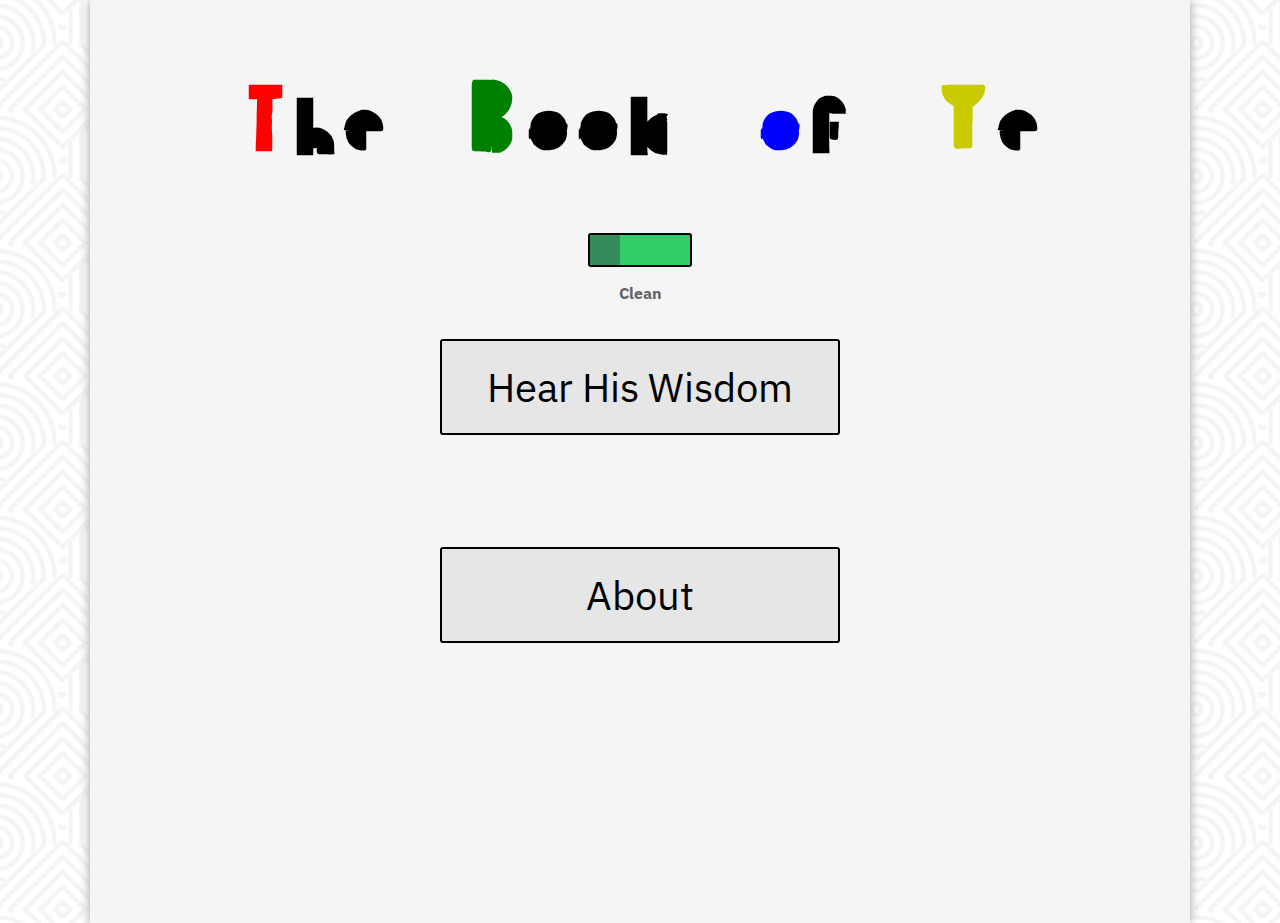
<file: index.html>
<!DOCTYPE html>
<html>
    <head>
        <link rel='stylesheet' href='./index.css' />
        <script src="https://ajax.googleapis.com/ajax/libs/jquery/3.5.1/jquery.min.js"></script>
        <link rel="preconnect" href="https://fonts.googleapis.com">
        <link rel="preconnect" href="https://fonts.gstatic.com" crossorigin>
        <link href="https://fonts.googleapis.com/css2?family=Fredericka+the+Great&family=IBM+Plex+Sans:wght@300;400;500;600&family=Palette+Mosaic&display=swap" rel="stylesheet">
        <script src='./scripts/script.js'></script>
    </head>
    <body>
        <h1><span class='red'>T</span>he <span class='green'>B</span>ook <span class='blue'>o</span>f <span class='yellow'>Y</span>e</h1>
        <div id='clean-toggle'>
            <div id='clean-toggle-switch'>
                <div id='toggle-slider'></div>
            </div>
            <p id='toggle-label'>Clean</p>
        </div>
        <button id='generateBtn'>Hear His Wisdom</button>
        <div id='wisdom'>
            <p id='quote-number'>#28</p>
            <div id='quote'>
                <h3 id='quote-content'></h3>
                <h2 id='quote-name'></h1>
            </div>
        </div>
        <button id='aboutBtn' >About</button>
        <div id='about'>
            <p>A small personal project that pulls from the infinite wisdom of Kanye West and randomly
                selects a slightly less influential person to attribute the quote to.
            </p>
            <div>
                <a href='https://github.com/stjohnfinn/kanye-quote'><span class='yellow'>G</span>ithub</a>
                <a href='https://stjohnfinn.github.io' ><span class='blue'>M</span>y Site</a>
                <a href='https://open.spotify.com/user/stjohn.finn?si=4b516393f507439e' ><span class='green' >M</span>y Spotify</a>
            </div>
        </div>
    </body>
</html>
</file>
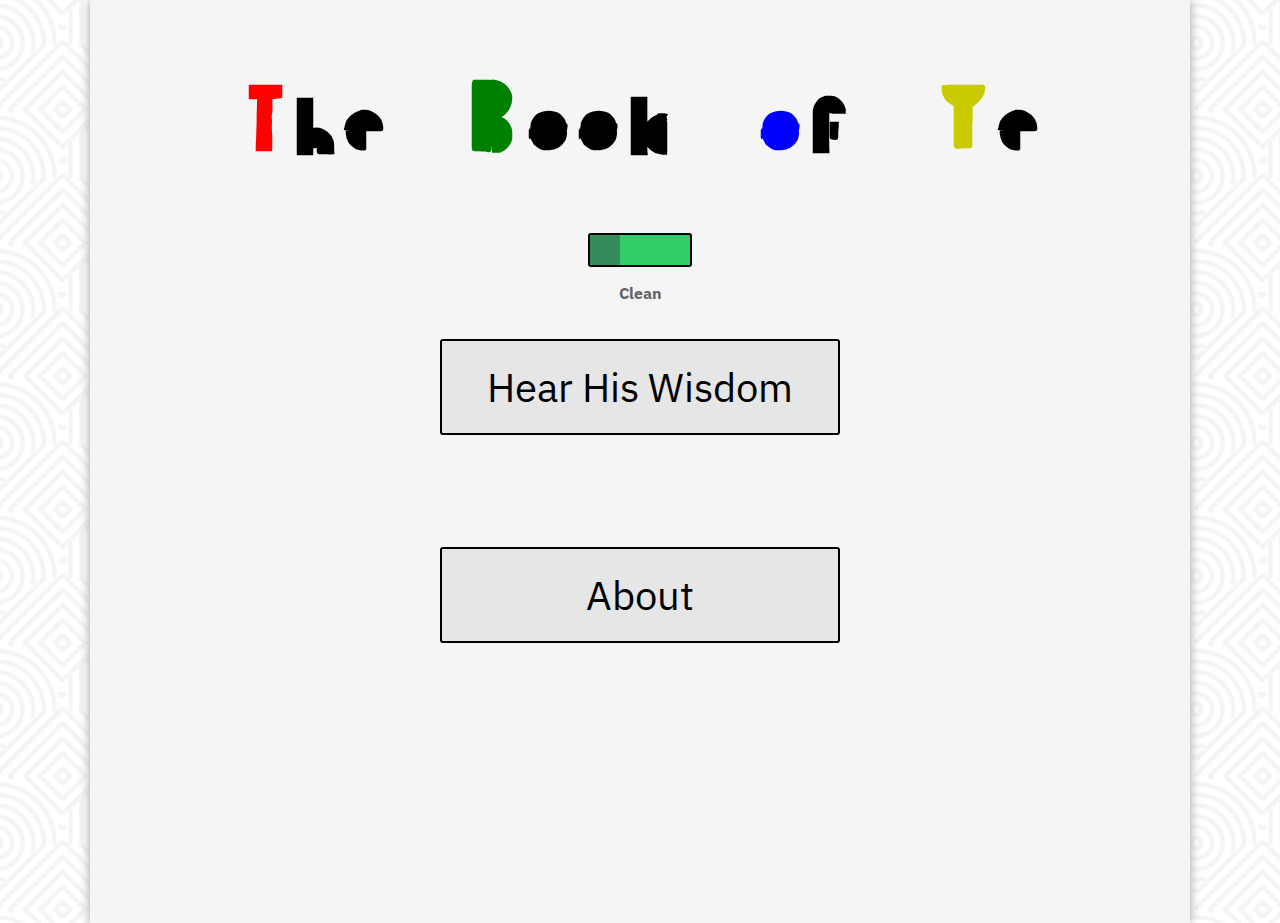
<file: home.html>
<!DOCTYPE html>
<html>
    <head>
        <link rel='stylesheet' href='./index.css' />
        <script src="https://ajax.googleapis.com/ajax/libs/jquery/3.5.1/jquery.min.js"></script>
        <link rel="preconnect" href="https://fonts.googleapis.com">
        <link rel="preconnect" href="https://fonts.gstatic.com" crossorigin>
        <link href="https://fonts.googleapis.com/css2?family=Fredericka+the+Great&family=IBM+Plex+Sans:wght@300;400;500;600&family=Palette+Mosaic&display=swap" rel="stylesheet">
        <script src='./scripts/script.js'></script>
        <title>The Book of Ye</title>
        <meta charset='utf-8'>
        <meta name="description" content='If Kanye West started a religion, this would be the official website.'>
        <meta name="viewport" content="width=device-width, initial-scale=0.75">
        <meta property="og:title" content="The Book of Ye">
        <meta property="og:url" content="https://book-of-ye.herokuapp.com/">
        <meta property="og:image" content="https://book-of-ye.herokuapp.com/images/logo.png">
        <link rel='icon' href='/images/logo.png'>
    </head>
    <body>
        <h1><span class='red'>T</span>he <span class='green'>B</span>ook <span class='blue'>o</span>f <span class='yellow'>Y</span>e</h1>
        <div id='clean-toggle'>
            <div id='clean-toggle-switch'>
                <div id='toggle-slider'></div>
            </div>
            <p id='toggle-label'>Clean</p>
        </div>
        <button id='generateBtn'>Hear His Wisdom</button>
        <div id='wisdom'>
            <p id='quote-number'>#28</p>
            <div id='quote'>
                <h3 id='quote-content'></h3>
                <h2 id='quote-name'></h1>
            </div>
        </div>
        <button id='aboutBtn' >About</button>
        <div id='about'>
            <p>
                A small personal project that pulls from the infinite wisdom of Kanye West and randomly
                selects a slightly less influential person to attribute the quote to.
            </p>
            <div>
                <a href='https://github.com/stjohnfinn/kanye-quote'><span class='yellow'>G</span>ithub</a>
                <a href='https://stjohnfinn.github.io' ><span class='blue'>M</span>y Site</a>
                <a href='https://open.spotify.com/user/stjohn.finn?si=4b516393f507439e' ><span class='green' >M</span>y Spotify</a>
            </div>
        </div>
    </body>
</html>
</file>
<file: index.css>
html {
  background-image: url("./images/hypnotize.png");
  display: flex;
  align-items: center;
  flex-direction: column;
}

body {
  box-shadow: 0px 0px 10px #9e9e9e;
  margin: 0;
  width: min(1100px, 100%);
  min-height: 100vh;
  background-color: whitesmoke;
  display: flex;
  flex-direction: column;
  align-items: center;
}
body h1 {
  font-family: "Palette Mosaic";
  font-size: 5rem;
  text-align: center;
}
body p {
  font-family: "Trebuchet MS", "Lucida Sans Unicode", "Lucida Grande", "Lucida Sans", Arial, sans-serif;
}
body a {
  color: black;
  text-decoration: none;
}
body a:visited {
  text-decoration: none;
}
body button {
  background-color: #e6e6e6;
  cursor: pointer;
  font-family: "IBM Plex Sans";
  border: 2px black solid;
  font-size: 2.5rem;
  width: min(400px, 60vw);
  padding-top: 20px;
  padding-bottom: 20px;
  margin-top: 10px;
  margin-bottom: 2rem;
  transition: 0.2s all;
  position: relative;
  z-index: 1;
  border-radius: 3px;
}
body button:focus {
  outline: none;
}
body button::after {
  z-index: -1;
  content: "";
  display: block;
  position: absolute;
  bottom: 0;
  left: 0;
  background-color: black;
  width: 0%;
  height: 100%;
  opacity: 0;
  transition: 0.2s all;
}
body button:hover {
  color: white;
}
body button:hover::after {
  width: 100%;
  opacity: 1;
}
body #wisdom {
  transition: 0.2s all;
  opacity: 0;
  height: 0;
  width: min(90%, 700px);
  margin: 5rem;
  margin-top: 0;
}
body #wisdom p {
  background-color: #e6e6e6;
  border: 2px black solid;
  border-bottom: none;
  font-size: 1rem;
  padding-top: 0.5rem;
  padding-bottom: 0.5rem;
  margin: 0;
  padding-right: 1rem;
  padding-left: 1rem;
  width: min-content;
  text-align: center;
  border-radius: 3px 3px 0px 0px;
}
body #wisdom #spotify-link {
  display: flex;
  flex-direction: column;
  align-items: flex-end;
}
body #wisdom #spotify-link a {
  border: 2px black solid;
  height: 100%;
  border-radius: 0px 0px 3px 3px;
  border-top: none;
  width: 2.5rem;
  display: flex;
  flex-direction: column;
  justify-content: center;
  align-items: center;
  cursor: pointer;
}
body #wisdom #spotify-link a img {
  background-color: #e6e6e6;
  padding: 0.25rem;
  height: 1.5rem;
}
body #wisdom #quote {
  background-color: #e6e6e6;
  border: 2px black solid;
  border-radius: 0px 3px 3px 3px;
  transition: 0.2s all;
}
body #wisdom #quote h3 {
  font-weight: 100;
  margin: 1rem;
  font-size: 3rem;
  padding: 1rem;
  font-family: "Fredericka the Great";
}
body #wisdom #quote h2 {
  font-weight: 100;
  margin: 1rem;
  padding: 1rem;
  text-align: right;
  font-size: 4rem;
  font-family: "Fredericka the Great";
}
body #clean-toggle {
  width: 100%;
  display: flex;
  flex-direction: column;
  align-items: center;
  z-index: 2;
  margin-top: 10px;
  margin-bottom: 10px;
}
body #clean-toggle #clean-toggle-switch {
  cursor: pointer;
  background-color: #32cd69;
  border: 2px black solid;
  border-radius: 3px;
  height: 30px;
  width: max(8%, 100px);
  position: relative;
  transition: 0.2s all;
}
body #clean-toggle #clean-toggle-switch #toggle-slider {
  height: 100%;
  width: 30%;
  background-color: #328c5a;
  border-radius: 2px;
  cursor: pointer;
  left: 0;
  position: absolute;
  transition: 0.2s all;
}
body #clean-toggle p {
  font-family: "IBM Plex Sans";
  color: #646464;
  font-weight: bold;
  font-size: 1rem;
}
body #aboutBtn {
  margin-bottom: 3rem;
  margin-top: 0;
}
body #about {
  visibility: hidden;
  width: 100%;
  display: flex;
  flex-direction: column;
  align-items: center;
  width: min(90%, 700px);
  margin-bottom: 80px;
  transition: 0.2s all;
}
body #about p {
  background-color: #e6e6e6;
  border: 2px black solid;
  border-radius: 3px;
  font-size: 1rem;
  padding-top: 0.5rem;
  padding-bottom: 0.5rem;
  margin: 0;
  padding-right: 1rem;
  padding-left: 1rem;
  text-align: center;
}
body #about div {
  margin-top: 20px;
  width: 100%;
  display: flex;
  flex-direction: row;
  flex-wrap: wrap;
  justify-content: space-evenly;
  align-items: center;
}
body #about a {
  background-color: #e6e6e6;
  border: 2px black solid;
  border-radius: 3px;
  padding-top: 0.5rem;
  padding-bottom: 0.5rem;
  margin: 5px;
  padding-right: 1rem;
  padding-left: 1rem;
  text-align: center;
  font-family: "Palette Mosaic";
  font-size: 2rem;
  transition: 0.2s all;
}
body #about a:hover {
  background-color: #acacac;
}

.red {
  color: red;
}

.green {
  color: green;
}

.yellow {
  color: #caca00;
}

.blue {
  color: blue;
}

/*# sourceMappingURL=index.css.map */
</file>
